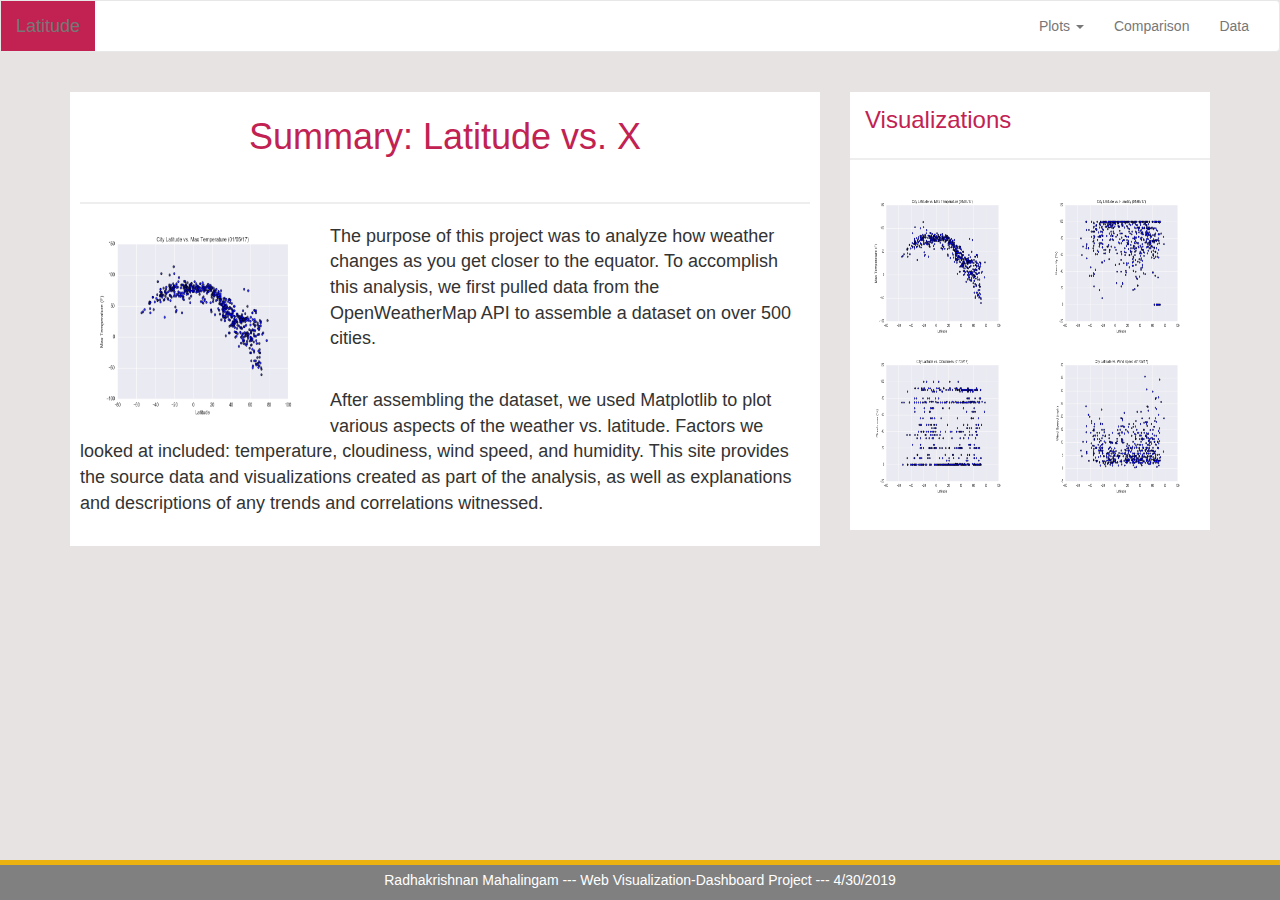
<file: index.html>
<!DOCTYPE html>

<!-- This HTML script was written by Radha Mahalingam 4-30-19 -->

<html lang="en">
    <head>
        <meta charset="UTF-8">
        <meta name="viewport" content="width=device-width, initial-scale=1.0">
        <title>Bootstrap Visualization Dashboard</title>
        <link rel="stylesheet" href="https://maxcdn.bootstrapcdn.com/bootstrap/3.3.7/css/bootstrap.min.css">
        <link rel="stylesheet" href="styles.css">
    </head>    
    <body>
         <nav class="navbar navbar-default">
            <div class="container-fluid">
                <div class="navbar-header">
                    <button type="button" class="navbar-toggle collapsed" data-toggle="collapse" data-target="#bs-example-navbar-collapse-1" aria-expanded="false">
                        <span class="sr-only">Toggle navigation</span>
                        <span class="icon-bar"></span>
                        <span class="icon-bar"></span>
                        <span class="icon-bar"></span>
                    </button>
                    <a class="navbar-brand" href="index.html">Latitude</a>
                </div>
                <div class="collapse navbar-collapse" id="bs-example-navbar-collapse-1">
                    <ul class="nav navbar-nav navbar-right">
                        <li class="dropdown">
                        <a href="#" class="dropdown-toggle" data-toggle="dropdown" role="button" aria-haspopup="true" aria-expanded="false">Plots <span class="caret"></span></a>
                        <ul class="dropdown-menu">
                            <li><a href="maxtemp.html">Max Temperature</a></li>
                            <li><a href="humidity.html">Humidity</a></li>
                            <li><a href="cloudiness.html">Cloudiness</a></li>
                            <li><a href="windspeed.html">Wind Speed</a></li>
                        </ul>
                        <li><a href="comparison.html">Comparison</a></li>
                        <li><a href="data.html">Data</a></li>
                    </ul>
                </div>
            </div>
        </nav>
                
        <div class="container">
            <div class="row">
                <div class="col-md-8">
                    <section class="summary">
                        <h1 id="sum-h1">Summary: Latitude vs. X</h1>
                        <hr class="hr-page"/>
                        <img id="sum-pic" src="Fig1.png" alt="City_Latitude_vs_Max_Temperature"/>
                        <p>The purpose of this project was to analyze how weather changes as you get closer to the equator. To accomplish this analysis, we first pulled data from the OpenWeatherMap API to assemble a dataset on over 500 cities.</p>
                        <br/>
                        <p>After assembling the dataset, we used Matplotlib to plot various aspects of the weather vs. latitude. Factors we looked at included: temperature, cloudiness, wind speed, and humidity. This site provides the source data and visualizations created as part of the analysis, as well as explanations and descriptions of any trends and correlations witnessed.</p>
                    </section>
                </div>
                <div class="col-md-4">
                    <section class="add-summary">
                        <h2 id="vis-h2">Visualizations</h2>
                        <hr class="hr-page"/>
                        <div class="div_vis_img">
                             <a href="maxtemp.html"><img class="vis_img" src="Fig1.png" alt="City_Latitude_vs_Max_Temperature"/></a>
                             <a href="humidity.html"><img class="vis_img" src="Fig2.png" alt="City_Latitude_vs_Humidity"/></a>
                             <a href="cloudiness.html"><img class="vis_img" src="Fig3.png" alt="City_Latitude_vs_Cloudiness"></a>
                             <a href="windspeed.html"><img class="vis_img" src="Fig4.png" alt="City_Latitude_vs_Wind_Speed"></a>
                        </div>   
                    </section>
                </div>
            </div>
        </div>       
        <div class="footer navbar-fixed-bottom">
                <div class="footer-top"></div>
                <div class="container"> 
                <p class="footer-text">Radhakrishnan Mahalingam  ---  Web Visualization-Dashboard Project  ---  4/30/2019</p>
                </div>
        </div>
       <script src="https://ajax.googleapis.com/ajax/libs/jquery/3.3.1/jquery.min.js"></script>
       <script src="https://maxcdn.bootstrapcdn.com/bootstrap/3.3.7/js/bootstrap.min.js"></script>
    </body>
</html>
</file>
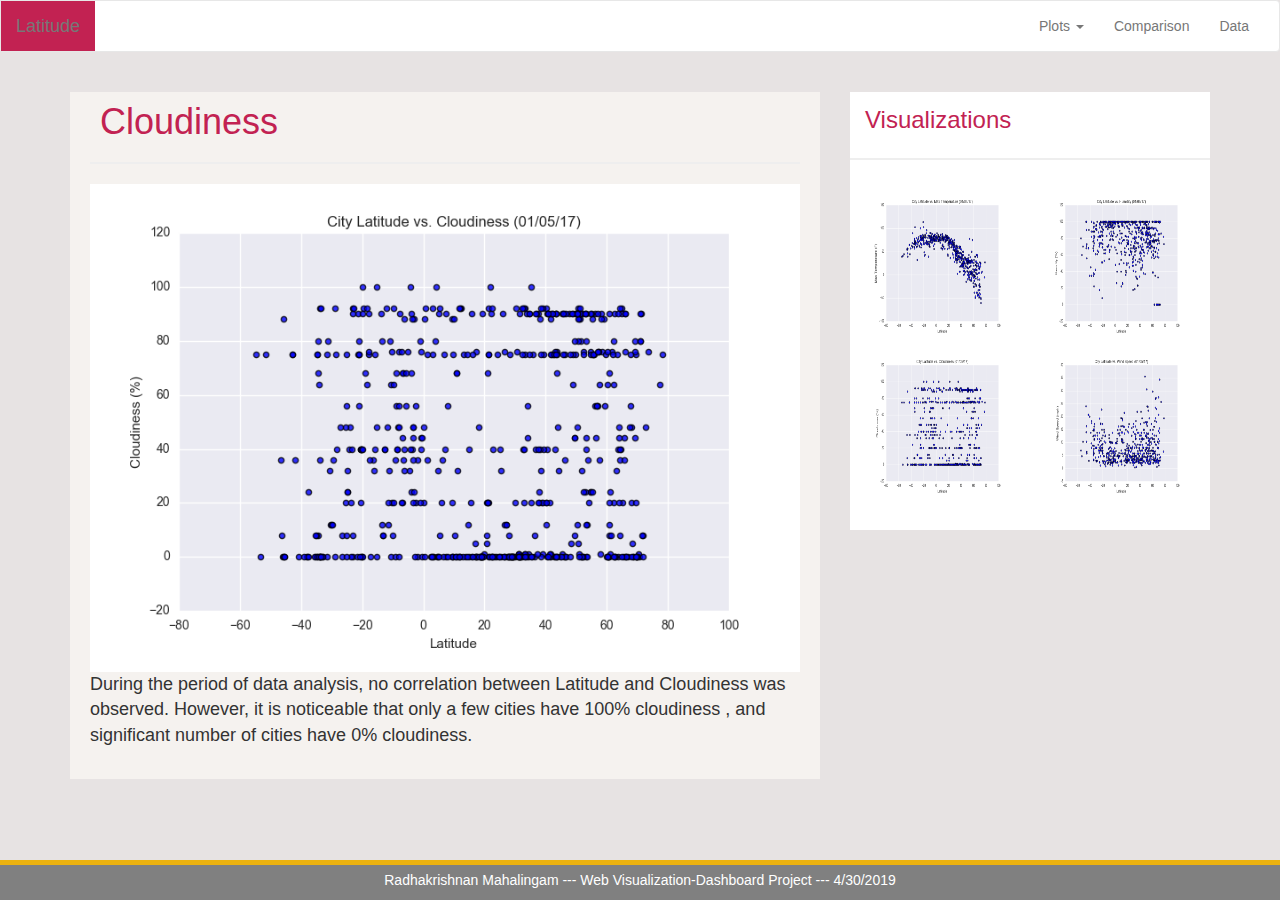
<file: cloudiness.html>
<!DOCTYPE html>
<!-- This HTML script was written by Radha Mahalingam 4-30-19 -->

<html lang="en">

    <head>
        <meta charset="UTF-8">
        <meta name="viewport" content="width=device-width, initial-scale=1.0">
        <title>Bootstrap Visualization Dashboard</title>
        <link rel="stylesheet" href="https://maxcdn.bootstrapcdn.com/bootstrap/3.3.7/css/bootstrap.min.css">
        
        <link rel="stylesheet" href="styles.css">
    </head>
    <body>
        <nav class="navbar navbar-default">
           <div class="container-fluid">
               
               <div class="navbar-header">
                   <button type="button" class="navbar-toggle collapsed" data-toggle="collapse" data-target="#bs-example-navbar-collapse-1" aria-expanded="false">
                       <span class="sr-only">Toggle navigation</span>
                       <span class="icon-bar"></span>
                       <span class="icon-bar"></span>
                       <span class="icon-bar"></span>
                   </button>
                   <a class="navbar-brand" href="index.html">Latitude</a>
               </div>
             
               <div class="collapse navbar-collapse" id="bs-example-navbar-collapse-1">
       
                    <ul class="nav navbar-nav navbar-right">
                      
                        <li class="dropdown">
                        <a href="#" class="dropdown-toggle" data-toggle="dropdown" role="button" aria-haspopup="true" aria-expanded="false">Plots <span class="caret"></span></a>
                        <ul class="dropdown-menu">
                            <li><a href="maxtemp.html">Max Temperature</a></li>
                            <li><a href="humidity.html">Humidity</a></li>
                            <li><a href="cloudiness.html">Cloudiness</a></li>
                            <li><a href="windspeed.html">Wind Speed</a></li>
                                    
                        </ul>
                       <li><a href="comparison.html">Comparison</a></li>
                       <li><a href="data.html">Data</a></li>
                    </ul>
               </div><!-- /.navbar-collapse -->

           </div><!-- /.container-fluid -->
       </nav>
       <div class="container">
            <div class="row">
                <div class="col-md-8">
                    <section class="chart_page">
                    
                        <h1 class="page-h1">Cloudiness</h1>
                        <hr class="hr-page"/>
                        <img class="img-responsive" src="Fig3.png" alt="City_Latitude_vs_Cloudiness"/>
                        <p>During the period of data analysis, no correlation between Latitude and Cloudiness was observed. However, it is noticeable that only a few cities have 100% cloudiness , and significant number of cities have 0% cloudiness.</p>
                   
                    </section>
                </div>

                <div class="col-md-4">
                    <section class="add-summary">
                        <h2 id="vis-h2">Visualizations</h2>
                        <hr class="hr-page"/>
                        <div class="div_vis_img">
                            <a  href="maxtemp.html"><img class="vis_img" src="Fig1.png" alt="City_Latitude_vs_Max_Temperature"/></a>
                            <a  href="humidity.html"><img class="vis_img" src="Fig2.png" alt="City_Latitude_vs_Humidity"/></a>
                            <a href="cloudiness.html"><img class="vis_img" src="Fig3.png" alt="City_Latitude_vs_Cloudiness"></a>
                            <a href="windspeed.html"><img class="vis_img" src="Fig4.png" alt="City_Latitude_vs_Wind_Speed"></a>
                        </div>
                    </section>

                </div>
            </div>
        </div>      

        <div class="footer navbar-fixed-bottom">
        
            <div class="footer-top"></div>

            <div class="container">
                
                <p class="footer-text">Radhakrishnan Mahalingam  ---  Web Visualization-Dashboard Project  ---  4/30/2019</p>
            </div>
        </div>

        <script src="https://ajax.googleapis.com/ajax/libs/jquery/3.3.1/jquery.min.js"></script>
        <script src="https://maxcdn.bootstrapcdn.com/bootstrap/3.3.7/js/bootstrap.min.js"></script>
    </body>
</html>
</file>
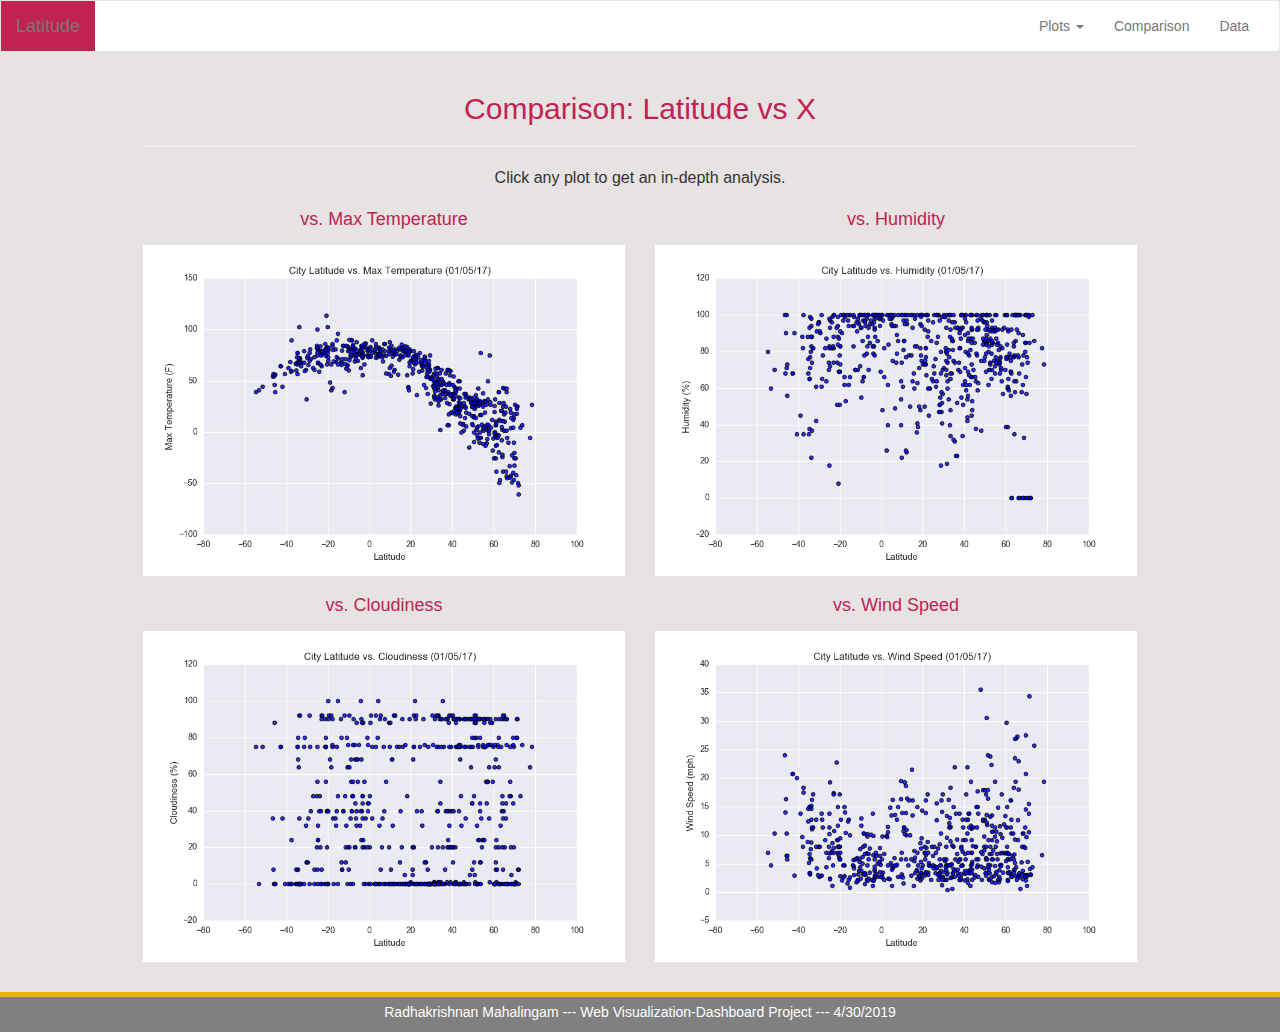
<file: comparison.html>
<!DOCTYPE html>
<!-- This HTML script was written by Radha Mahalingam 4-30-19 -->

<html lang="en">
    <head>
         <meta charset="UTF-8">
         <meta name="viewport" content="width=device-width, initial-scale=1.0">
         <title>Bootstrap Visualization Dashboard</title>
         <link rel="stylesheet" href="https://maxcdn.bootstrapcdn.com/bootstrap/3.3.7/css/bootstrap.min.css">
        
         <link rel="stylesheet" href="styles.css">
    </head>
    <body>
         <nav class="navbar navbar-default">
            <div class="container-fluid">
                <div class="navbar-header">
                    <button type="button" class="navbar-toggle collapsed" data-toggle="collapse" data-target="#bs-example-navbar-collapse-1" aria-expanded="false">
                        <span class="sr-only">Toggle navigation</span>
                        <span class="icon-bar"></span>
                        <span class="icon-bar"></span>
                        <span class="icon-bar"></span>
                    </button>
                    <a class="navbar-brand" href="index.html">Latitude</a>
                </div>
                <div class="collapse navbar-collapse" id="bs-example-navbar-collapse-1">
        
                    <ul class="nav navbar-nav navbar-right">
                        <li class="dropdown">
                        <a href="#" class="dropdown-toggle" data-toggle="dropdown" role="button" aria-haspopup="true" aria-expanded="false">Plots <span class="caret"></span></a>
                        <ul class="dropdown-menu">
                                <li><a href="maxtemp.html">Max Temperature</a></li>
                                <li><a href="humidity.html">Humidity</a></li>
                                <li><a href="cloudiness.html">Cloudiness</a></li>
                                <li><a href="windspeed.html">Wind Speed</a></li>     
                        </ul>
                            
                        <li><a href="comparison.html">Comparison</a></li>
                        <li><a href="data.html">Data</a></li>
                    </ul>
                </div>
            </div>
        </nav>
        
        <div class="comp container">
                <div class="row">
                    
                        <div class="col-md-12">
                            <h2 class="comp-h2">Comparison: Latitude vs X</h2>
                            <hr class="hr-page"/>
                            <p id="comp-p">Click any plot to get an in-depth analysis.</p>
                        </div>
                        <div class="col-md-6 col-sm-12 col-xs-12">
                            <h4 class="comp-h4">vs. Max Temperature</h4>
                            <a  href="maxtemp.html"><img class="img-responsive comp_img" src="Fig1.png" alt="City_Latitude_vs_Max_Temperature"/></a>
                        </div>
                        <div class="col-md-6 col-sm-12 col-xs-12">
                            <h4 class="comp-h4">vs. Humidity</h4>
                            <a  href="humidity.html"><img class="img-responsive comp_img" src="Fig2.png" alt="City_Latitude_vs_Humidity"/></a>
                        </div>

                        <div class="col-md-6 col-sm-12 col-xs-12">
                            <h4 class="comp-h4">vs. Cloudiness</h4>
                            <a href="cloudiness.html"><img class="img-responsive comp_img" src="Fig3.png" alt="City_Latitude_vs_Cloudiness"></a>
                        </div>

                        <div class="col-md-6 col-sm-12 col-xs-12">
                            <h4 class="comp-h4">vs. Wind Speed</h4>
                            <a href="windspeed.html"><img class="img-responsive comp_img" src="Fig4.png" alt="City_Latitude_vs_Wind_Speed"></a>
                        </div>
                </div>
                                     
            </div>
            
        <div class="footer navbar-fixed-bottom">
            <div class="footer-top"></div>
            <div class="container">
            <p class="footer-text">Radhakrishnan Mahalingam  ---  Web Visualization-Dashboard Project  ---  4/30/2019</p>
            </div>
        </div>

        <script src="https://ajax.googleapis.com/ajax/libs/jquery/3.3.1/jquery.min.js"></script>
        <script src="https://maxcdn.bootstrapcdn.com/bootstrap/3.3.7/js/bootstrap.min.js"></script>
    </body>
</html>
</file>
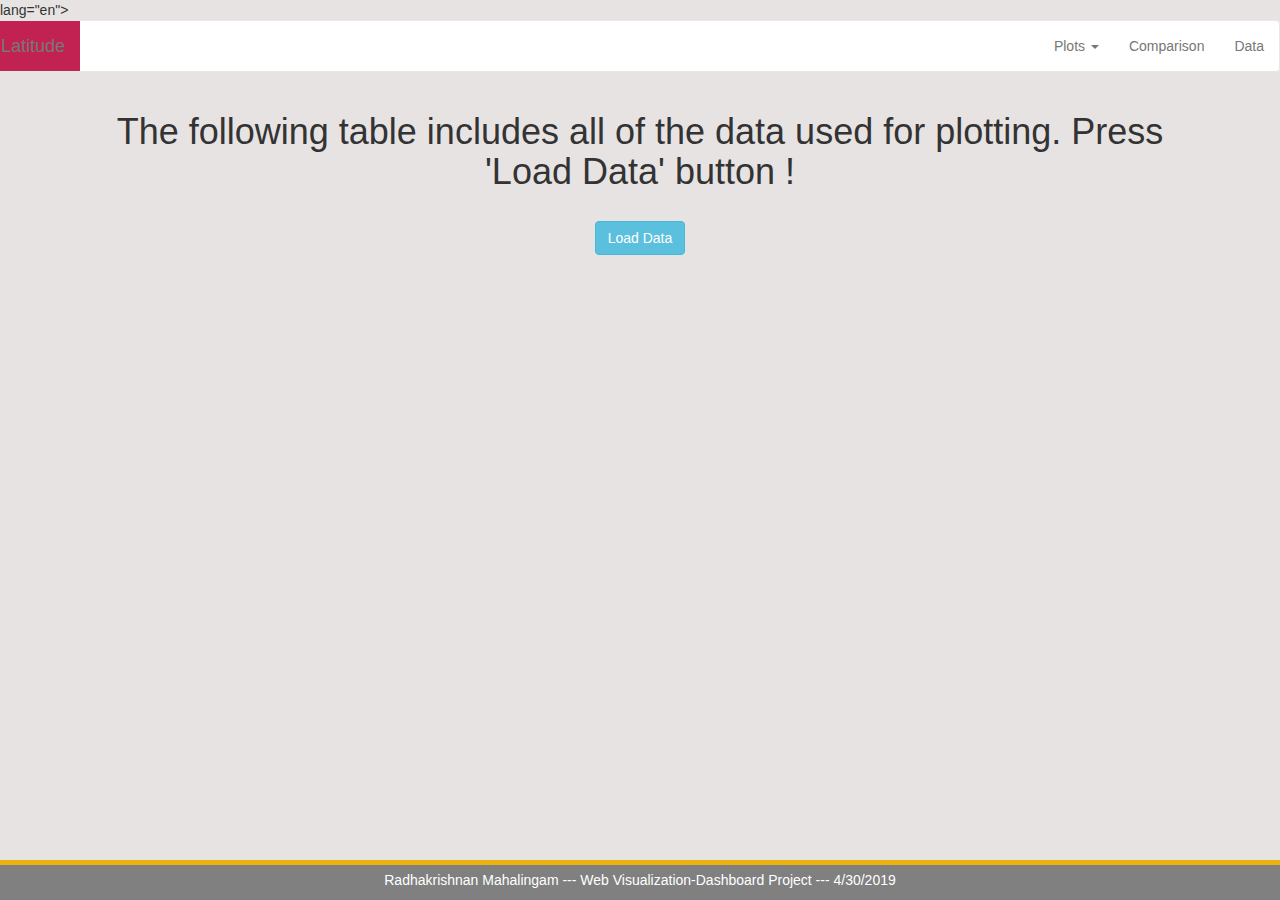
<file: data.html>
<!DOCTYPE html>
<!-- This html script was ritten by Radha Mahalingam 4-30-19 -->

<html> lang="en">
    <head>
         <meta charset="UTF-8">
         <meta name="viewport" content="width=device-width, initial-scale=1.0">
         <title>Bootstrap Visualization Dashboard</title>
         <link rel="stylesheet" href="https://maxcdn.bootstrapcdn.com/bootstrap/3.3.7/css/bootstrap.min.css">
        
         <link rel="stylesheet" href="styles.css">
    </head>
 <body>
    <nav class="navbar navbar-default">
                <div class="container-fluid">
                   <div class="row">
                    <div class="navbar-header">
                        <button type="button" class="navbar-toggle collapsed" data-toggle="collapse" data-target="#bs-example-navbar-collapse-1" aria-expanded="false">
                            <span class="sr-only">Toggle navigation</span>
                            <span class="icon-bar"></span>
                            <span class="icon-bar"></span>
                            <span class="icon-bar"></span>
                        </button>
                        <div class="col-8">
                             <a class="navbar-brand" href="index.html">Latitude</a>
                        </div>
                    </div>
   
                    <div class="collapse navbar-collapse" id="bs-example-navbar-collapse-1">
                
                        <ul class="nav navbar-nav navbar-right">
                              
                            <li class="dropdown">
                            <a href="#" class="dropdown-toggle" data-toggle="dropdown" role="button" aria-haspopup="true" aria-expanded="false">Plots <span class="caret"></span></a>
                            <ul class="dropdown-menu">
                                <li><a href="maxtemp.html">Max Temperature</a></li>
                                <li><a href="humidity.html">Humidity</a></li>
                                <li><a href="cloudiness.html">Cloudiness</a></li>
                                <li><a href="windspeed.html">Wind Speed</a></li>        
                            </ul>
                                    
                            <li><a href="comparison.html">Comparison</a></li>
                            <li><a href="data.html">Data</a></li>
                        </ul>
                    </div>
                    
                    </div>
                 </div>
    </nav>
  <div class="container">
   <div class="table-responsive">
    <h1 align="center">The following table includes all of the data used for plotting.  Press 'Load Data' button !</h1>
    <br />
    <div align="center">
     <button type="button" name="load_data" id="load_data" class="btn btn-info">Load Data</button>
    </div>
    <br />
    <div id="weather_table">
    </div>
   </div>
  </div>

  <div class="footer navbar-fixed-bottom">
        <div class="footer-top"></div>
        <div class="container">    
            <p class="footer-text">Radhakrishnan Mahalingam  ---  Web Visualization-Dashboard Project  ---  4/30/2019</p>
        </div>
  </div>

 </body>
</html>

<script src="https://ajax.googleapis.com/ajax/libs/jquery/3.3.1/jquery.min.js"></script>
<script src="https://maxcdn.bootstrapcdn.com/bootstrap/3.3.7/js/bootstrap.min.js"></script>

<script>
$(document).ready(function(){
 $('#load_data').click(function(){
  $.ajax({
   url:"cities.csv",
   dataType:"text",
   success:function(data)
   {
    var weather_data = data.split(/\r?\n|\r/);
    var table_data = '<table class="table table-bordered table-striped">';
    for(var count = 0; count<weather_data.length; count++)
    {
     var cell_data = weather_data[count].split(",");
     table_data += '<tr>';
     for(var cell_count=0; cell_count<cell_data.length; cell_count++)
     {
      if(count === 0)
      {
       table_data += '<th>'+cell_data[cell_count]+'</th>';
      }
      else
      {
       table_data += '<td>'+cell_data[cell_count]+'</td>';
      }
     }
     table_data += '</tr>';
    }
    table_data += '</table>';
    $('#weather_table').html(table_data);
   }
  });
 });
 
});
</script>
</file>
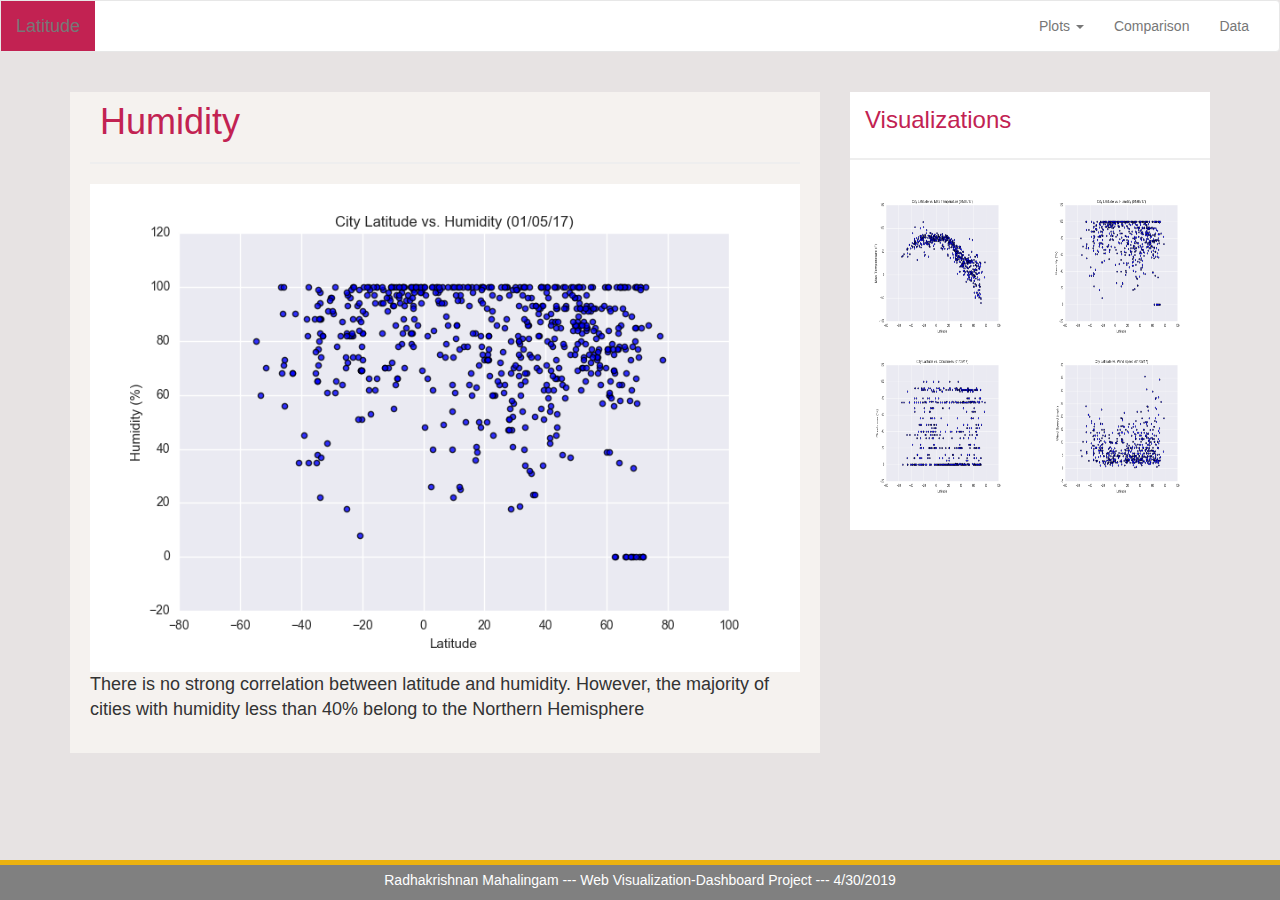
<file: humidity.html>
<!DOCTYPE html>

<!-- This HTML script was written by Radha Mahalingam 4-30-19 -->

<html lang="en">
    <head>
        <meta charset="UTF-8">
        <meta name="viewport" content="width=device-width, initial-scale=1.0">
        <title>Bootstrap Visualization Dashboard</title>
        <link rel="stylesheet" href="https://maxcdn.bootstrapcdn.com/bootstrap/3.3.7/css/bootstrap.min.css">
        
        <link rel="stylesheet" href="styles.css">
    </head>
    <body>
        <nav class="navbar navbar-default">
           <div class="container-fluid">
               <div class="navbar-header">
                   <button type="button" class="navbar-toggle collapsed" data-toggle="collapse" data-target="#bs-example-navbar-collapse-1" aria-expanded="false">
                       <span class="sr-only">Toggle navigation</span>
                       <span class="icon-bar"></span>
                       <span class="icon-bar"></span>
                       <span class="icon-bar"></span>
                   </button>
                   <a class="navbar-brand" href="index.html">Latitude</a>
               </div>
               <div class="collapse navbar-collapse" id="bs-example-navbar-collapse-1">
       
                    <ul class="nav navbar-nav navbar-right">
                      
                        <li class="dropdown">
                        <a href="#" class="dropdown-toggle" data-toggle="dropdown" role="button" aria-haspopup="true" aria-expanded="false">Plots <span class="caret"></span></a>
                        <ul class="dropdown-menu">
                            <li><a href="maxtemp.html">Max Temperature</a></li>
                            <li><a href="humidity.html">Humidity</a></li>
                            <li><a href="cloudiness.html">Cloudiness</a></li>
                            <li><a href="windspeed.html">Wind Speed</a></li>
                                    
                        </ul>
                       <li><a href="comparison.html">Comparison</a></li>
                       <li><a href="data.html">Data</a></li>
                    </ul>
               </div>
           </div>
       </nav>
       <div class="container">
        <div class="row">
            <div class="col-md-8">
                <section class="chart_page">
                    
                    <h1 class="page-h1">Humidity</h1>
                    <hr class="hr-page"/>
                    <img class="img-responsive" src="Fig2.png" alt="City_Latitude_vs_Humidity"/>
                    <p>There is no strong correlation between latitude and humidity. However, the majority of cities with humidity less than 40% belong to the Northern Hemisphere</p>
                </section>
            </div>
            <div class="col-md-4">
                <section class="add-summary">
                    <h2 id="vis-h2">Visualizations</h2>
                    <hr class="hr-page"/>
                    <div class="div_vis_img">
                         <a  href="maxtemp.html"><img class="vis_img" src="Fig1.png" alt="City_Latitude_vs_Max_Temperature"/></a>
                         <a  href="humidity.html"><img class="vis_img" src="Fig2.png" alt="City_Latitude_vs_Humidity"/></a>
                         <a href="cloudiness.html"><img class="vis_img" src="Fig3.png" alt="City_Latitude_vs_Cloudiness"></a>
                         <a href="windspeed.html"><img class="vis_img" src="Fig4.png" alt="City_Latitude_vs_Wind_Speed"></a>
                    </div>
                    
                </section>

            </div>
        </div>
      </div>      

      <div class="footer navbar-fixed-bottom">
            <div class="footer-top"></div>
            <div class="container">
                <p class="footer-text">Radhakrishnan Mahalingam  ---  Web Visualization-Dashboard Project  ---  4/30/2019</p>
            </div>
      </div>
        <script src="https://ajax.googleapis.com/ajax/libs/jquery/3.3.1/jquery.min.js"></script>
        <script src="https://maxcdn.bootstrapcdn.com/bootstrap/3.3.7/js/bootstrap.min.js"></script>
    </body>
</html>
</file>
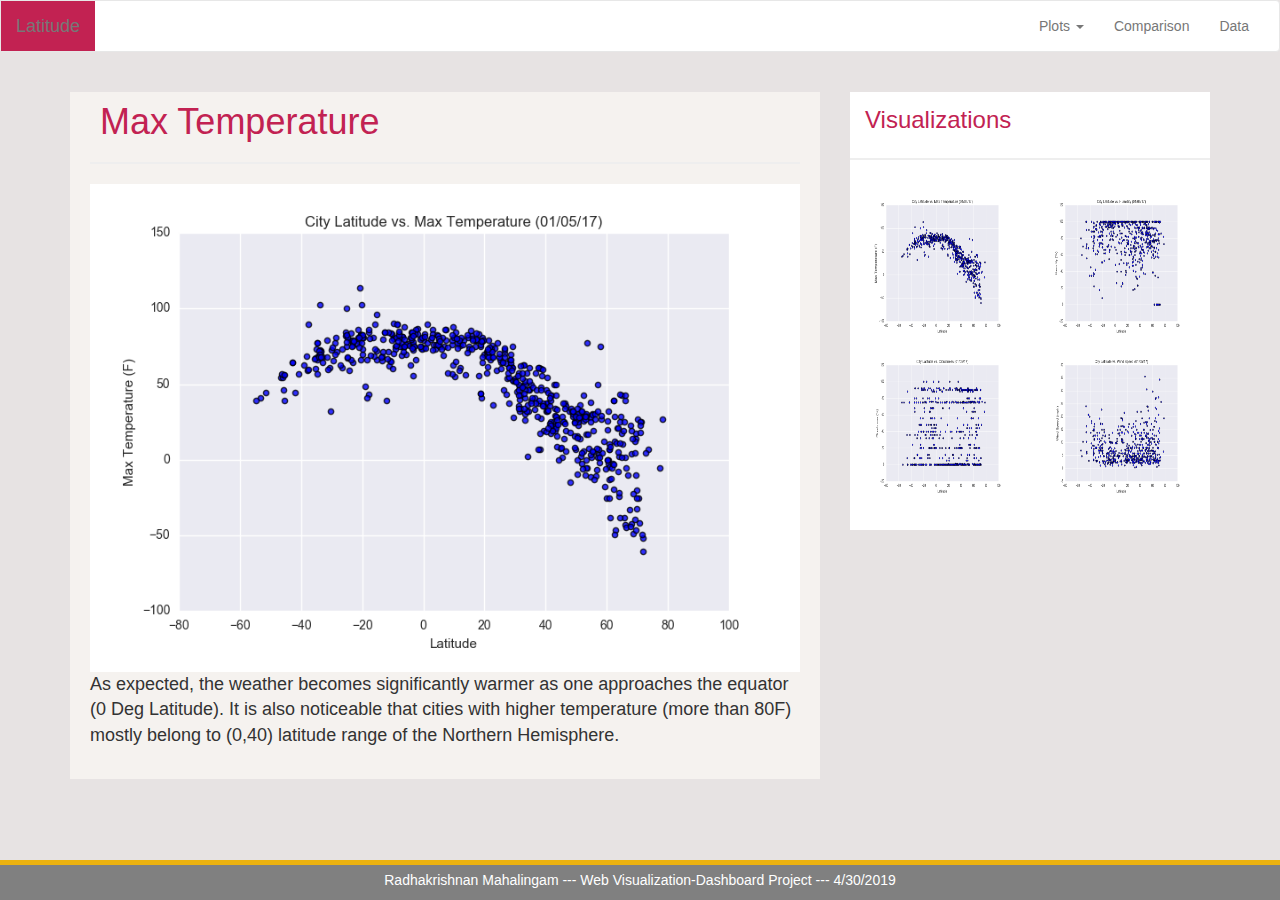
<file: maxtemp.html>
<!DOCTYPE html>

<!-- This HTML script was written by Radha Mahalingam 4-30-19 -->

<html lang="en">
    <head>
        <meta charset="UTF-8">
        <meta name="viewport" content="width=device-width, initial-scale=1.0">
        <title>Bootstrap Visualization Dashboard</title>
        <link rel="stylesheet" href="https://maxcdn.bootstrapcdn.com/bootstrap/3.3.7/css/bootstrap.min.css">
        <link rel="stylesheet" href="styles.css">
    </head>
    <body>
        <nav class="navbar navbar-default">
           <div class="container-fluid">
               <div class="navbar-header">
                   <button type="button" class="navbar-toggle collapsed" data-toggle="collapse" data-target="#bs-example-navbar-collapse-1" aria-expanded="false">
                       <span class="sr-only">Toggle navigation</span>
                       <span class="icon-bar"></span>
                       <span class="icon-bar"></span>
                       <span class="icon-bar"></span>
                   </button>
                   <a class="navbar-brand" href="index.html">Latitude</a>
               </div>
               <div class="collapse navbar-collapse" id="bs-example-navbar-collapse-1">
                    <ul class="nav navbar-nav navbar-right">
                        <li class="dropdown">
                        <a href="#" class="dropdown-toggle" data-toggle="dropdown" role="button" aria-haspopup="true" aria-expanded="false">Plots <span class="caret"></span></a>
                        <ul class="dropdown-menu">
                            <li><a href="maxtemp.html">Max Temperature</a></li>
                            <li><a href="humidity.html">Humidity</a></li>
                            <li><a href="cloudiness.html">Cloudiness</a></li>
                            <li><a href="windspeed.html">Wind Speed</a></li>    
                        </ul>
                       <li><a href="comparison.html">Comparison</a></li>
                       <li><a href="data.html">Data</a></li>
                    </ul>
               </div>
           </div>
       </nav>
       <div class="container">
            <div class="row">
                <div class="col-md-8">
                    <section class="chart_page">
                    
                        <h1 class="page-h1">Max Temperature</h1>
                        <hr class="hr-page"/>
                        <img class="img-responsive img-h" src="Fig1.png" alt="City_Latitude_vs_Max_Temperature"/>
                        <p>As expected, the weather becomes significantly warmer as one approaches the equator (0 Deg Latitude). It is also noticeable that cities with higher temperature (more than 80F) mostly belong to (0,40) latitude range of the Northern Hemisphere.</p>
                   
                    </section>
                </div>
                <div class="col-md-4">
                    <section class="add-summary">
                        <h2 id="vis-h2">Visualizations</h2>
                        <hr class="hr-page"/>
                        <div class="div_vis_img">
                             <a  href="maxtemp.html"><img class="vis_img" src="Fig1.png" alt="City_Latitude_vs_Max_Temperature"/></a>
                             <a  href="humidity.html"><img class="vis_img" src="Fig2.png" alt="City_Latitude_vs_Humidity"/></a>
                             <a href="cloudiness.html"><img class="vis_img" src="Fig3.png" alt="City_Latitude_vs_Cloudiness"></a>
                            <a href="windspeed.html"><img class="vis_img" src="Fig4.png" alt="City_Latitude_vs_Wind_Speed"></a>
                         </div>
                    </section>
                </div>
            </div>
        </div>      

        <div class="footer navbar-fixed-bottom">
                <div class="footer-top"></div>
                <div class="container">
                <p class="footer-text">Radhakrishnan Mahalingam  ---  Web Visualization-Dashboard Project  ---  4/30/2019</p>
                </div>
        </div>
        <script src="https://ajax.googleapis.com/ajax/libs/jquery/3.3.1/jquery.min.js"></script>
        <script src="https://maxcdn.bootstrapcdn.com/bootstrap/3.3.7/js/bootstrap.min.js"></script>
    </body>
</html>
</file>
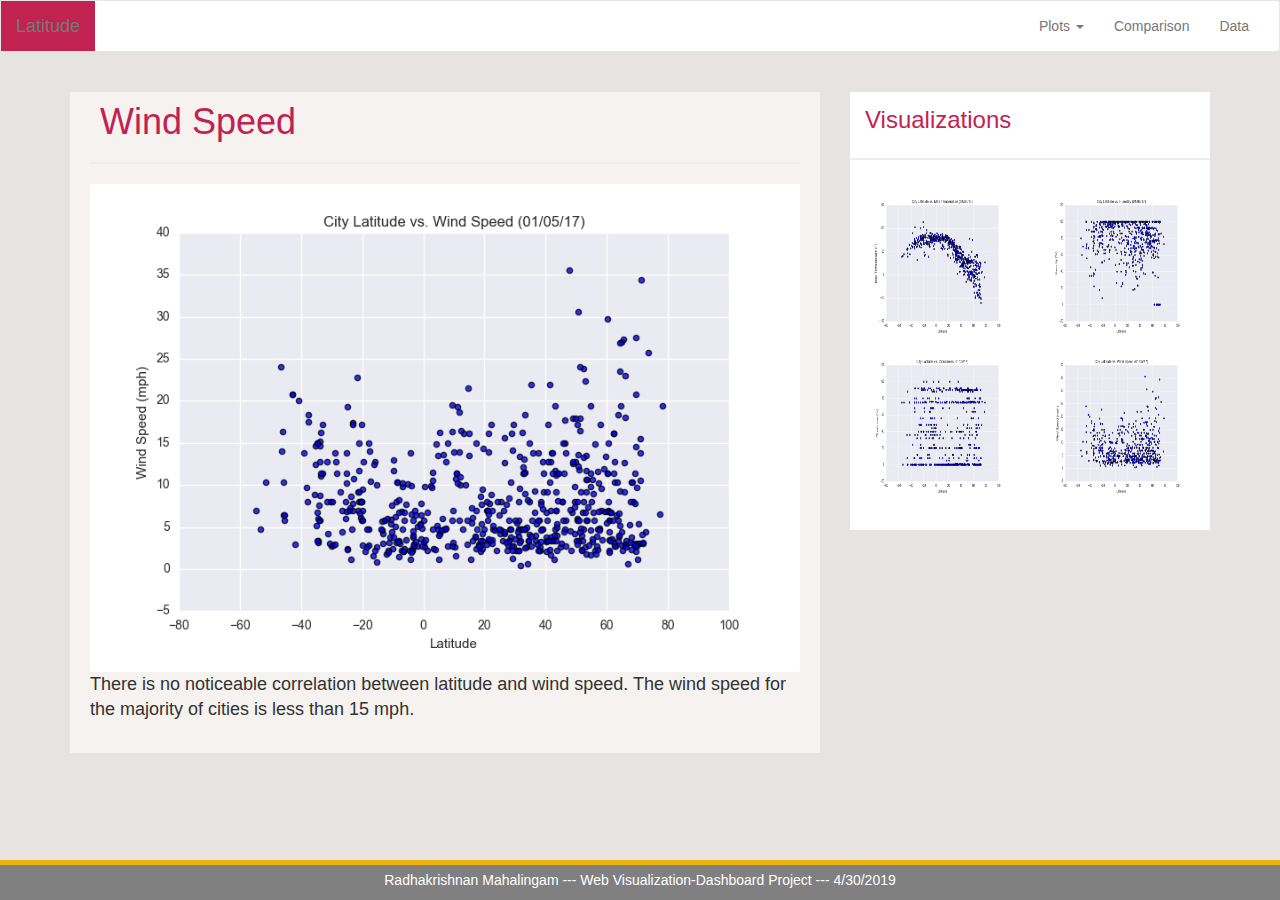
<file: windspeed.html>
<!DOCTYPE html>
<!-- This HTML script was written by Radha Mahalingam 4-30-19 -->

<html lang="en">
    <head>
        <meta charset="UTF-8">
        <meta name="viewport" content="width=device-width, initial-scale=1.0">
        <title>Bootstrap Visualization Dashboard</title>
        <link rel="stylesheet" href="https://maxcdn.bootstrapcdn.com/bootstrap/3.3.7/css/bootstrap.min.css">
        
        <link rel="stylesheet" href="styles.css">
    </head>
    <body>
        <nav class="navbar navbar-default">
           <div class="container-fluid">
               <div class="navbar-header">
                   <button type="button" class="navbar-toggle collapsed" data-toggle="collapse" data-target="#bs-example-navbar-collapse-1" aria-expanded="false">
                       <span class="sr-only">Toggle navigation</span>
                       <span class="icon-bar"></span>
                       <span class="icon-bar"></span>
                       <span class="icon-bar"></span>
                   </button>
                   <a class="navbar-brand" href="index.html">Latitude</a>
               </div>
               <div class="collapse navbar-collapse" id="bs-example-navbar-collapse-1">
       
                    <ul class="nav navbar-nav navbar-right">
                      
                        <li class="dropdown">
                        <a href="#" class="dropdown-toggle" data-toggle="dropdown" role="button" aria-haspopup="true" aria-expanded="false">Plots <span class="caret"></span></a>
                        <ul class="dropdown-menu">
                            <li><a href="maxtemp.html">Max Temperature</a></li>
                            <li><a href="humidity.html">Humidity</a></li>
                            <li><a href="cloudiness.html">Cloudiness</a></li>
                            <li><a href="windspeed.html">Wind Speed</a></li>
                                    
                        </ul>
                       <li><a href="comparison.html">Comparison</a></li>
                       <li><a href="data.html">Data</a></li>
                    </ul>
               </div>

           </div>
       </nav>
       <div class="container">
            <div class="row">
                <div class="col-md-8">
                    <section class="chart_page">
                    
                        <h1 class="page-h1">Wind Speed</h1>
                        <hr class="hr-page"/>
                        <img class="img-responsive" src="Fig4.png" alt="City_Latitude_vs_Wind_Speed"/>
                        <p>There is no noticeable correlation between latitude and wind speed. 
                        The wind speed for the majority of cities is less than 15 mph. </p>
                    </section>
                </div>

                <div class="col-md-4">
                    <section class="add-summary">
                        <h2 id="vis-h2">Visualizations</h2>
                        <hr class="hr-page"/>
                        <div class="div_vis_img">
                            <a  href="maxtemp.html"><img class="vis_img" src="Fig1.png" alt="City_Latitude_vs_Max_Temperature"/></a>
                            <a  href="humidity.html"><img class="vis_img" src="Fig2.png" alt="City_Latitude_vs_Humidity"/></a>
                            <a href="cloudiness.html"><img class="vis_img" src="Fig3.png" alt="City_Latitude_vs_Cloudiness"></a>
                            <a href="windspeed.html"><img class="vis_img" src="Fig4.png" alt="City_Latitude_vs_Wind_Speed"></a>
                        </div>
                    
                    </section>

                </div>
            </div>
        </div>      
         <div class="footer navbar-fixed-bottom">
        
             <div class="footer-top"></div>

             <div class="container">
                <p class="footer-text">Radhakrishnan Mahalingam  ---  Web Visualization-Dashboard Project  ---  4/30/2019</p>
             </div>
         </div>

        <script src="https://ajax.googleapis.com/ajax/libs/jquery/3.3.1/jquery.min.js"></script>
        <script src="https://maxcdn.bootstrapcdn.com/bootstrap/3.3.7/js/bootstrap.min.js"></script>
    </body>
</html>
</file>
<file: styles.css>
html {
    position: relative;
    min-height: 100%;
}

body {
    background-color: rgb(231, 227, 227);
}
.footer{
    bottom: 0;
    height: 40px;
    width: 100%;
    background-color: grey;
    position: absolute;
    margin-top: 20px;
    }

.footer-text {
    font-size: 14px;
    margin-top: 5px;
    color: white;
    text-align: center;

}
.footer-top {
    height: 5px;
    padding-top: 2px;
    background-color: rgb(236, 178, 16);
    width: 100%;
}

.data-city {
    background-color: white;
    padding-left: 40px;
    padding-top: 30px;
    padding-right: 40px;
    margin-top: 30px;
    margin-left: 20px;
    margin-right: 20px;
}
.data-h1 {
    color: rgb(194, 34, 82);
    font-size: 36px;
    margin-top: 5px;
    margin-bottom: 25px;
    text-align: center;

}
.data-p {
    font-size: 16px;
    margin-top: 10px;
    margin-bottom: 50px;
}
.navbar-default {
    background-color: white;
} 
.navbar-brand {
    color: white;
    background-color: rgb(194, 34, 82);    
}   

@media only screen and (max-width: 768px) {
    .navbar-header {
        background-color: rgb(194, 34, 82);
    }
}

.add-summary {
    background-color: white;
    width: 100%;
    margin-top: 10px;
    margin-bottom: 50px;
}
#sum-pic {
    float: left;
    width: 220px;
    height: 200px;
    
    margin-bottom: 10px;
    margin-right: 20px;
    margin-left: 10px;
}
.summary {
    font-size: 18px;
    padding-left: 10px;
    padding-right: 10px;
    padding-bottom: 20px;
    background-color: white;
}
#sum-h1 {
    color: rgb(194, 34, 82);
    font-size: 36px;
    padding-top: 25px;
    text-align: center;
    padding-bottom: 25px;
}

@media only screen and (max-width: 768px) {
    #sum-h1 {
        font-size: 24px;
        padding-top: 10px;
        padding-bottom: 10px;
    }
}
.div_vis_img {
    width: 100%;
    text-align: center;
    padding-bottom: 20px;
    margin-top: 30px;
    margin-bottom: 30px;
}

.vis_img {
    width: 150px;
    height: 150px;
    padding-right: 5px;
    margin-bottom: 10px;
    margin-right: 10px;
    margin-left: 15px;
}
.vis_img:active {
    border: 2px solid rgb(194, 34, 82);
}

#vis-h2 {
    color: rgb(194, 34, 82);
    font-size: 24px;
    padding-top: 15px;
    padding-bottom: 5px;  
    margin-left: 15px;
}

.chart_page {
    font-size: 18px;
    padding-left: 20px;
    padding-right: 20px;
    padding-bottom: 20px;
    background-color: rgb(245, 242, 239);
    margin-bottom: 60px;
}
.page-h1 {
    color: rgb(194, 34, 82);
    font-size: 36px;
    margin-top: 20px;
    margin-bottom: 10px;
    margin-left: 10px;
    padding-top: 10px;
}

@media only screen and (max-width: 768px) {
    .page-h1 {
        font-size: 24px;
        margin-top: 10px;
        margin-bottom: 5px;
    }
}

.hr-page {
    color: rgb(105, 103, 102);
    border-width: 2px;
}
.comp {
    margin-bottom: 60px;
    width: 80%;
}
.comp-h4 {
    color: rgb(194, 34, 82);
    text-align: center;
    margin-top: 10px;
    margin-bottom: 15px;
}
.comp-h2 {
    color: rgb(194, 34, 82);
    text-align: center;
}
#comp-p {
    font-size: 16px;
    text-align: center;
}
.comp_img {
    margin-top: 10px;
    margin-bottom: 10px;
}
.comp_page {
    font-size: 18px;
    padding-left: 20px;
    padding-right: 20px;
    padding-bottom: 20px;
    background-color: rgb(245, 242, 239);
    margin-bottom: 15px;
}

.tab {
    margin-bottom: 60px;
}
</file>
